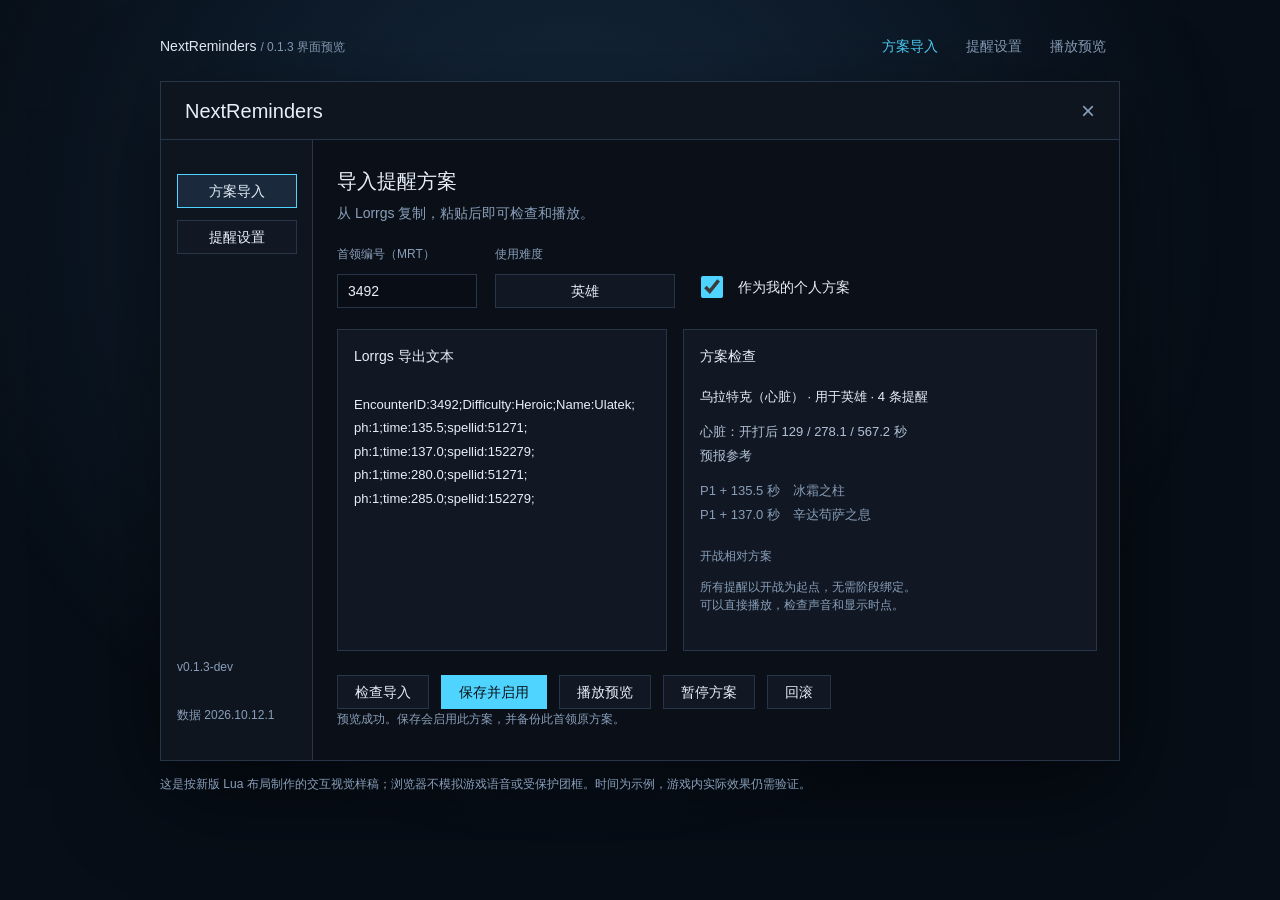
<file: docs/ui-preview.html>
<!doctype html>
<html lang="zh-CN">
<meta charset="utf-8"><meta name="viewport" content="width=device-width,initial-scale=1">
<title>NextReminders · 界面预览</title>
<style>
*{box-sizing:border-box}body{margin:0;background:#070e17;color:#e7effa;font:14px/1.5 "Microsoft YaHei","Segoe UI",sans-serif}button,input,textarea{font:inherit}button{cursor:pointer}body:before{content:"";position:fixed;inset:0;background:radial-gradient(ellipse at 45% 25%,#172b40 0,transparent 65%);pointer-events:none}.demo-head{position:relative;width:960px;margin:28px auto 16px;display:flex;align-items:center;justify-content:space-between}.demo-head b{font-size:14px;font-weight:500}.demo-head span{color:#889eb9;font-size:12px}.demo-head button{background:transparent;color:#889eb9;border:0;padding:8px 14px}.demo-head button.active{color:#4fd4ff}.window{position:relative;width:960px;height:680px;margin:0 auto;background:#0b1018;border:1px solid #273549;box-shadow:0 28px 90px #0008;overflow:hidden}.topbar{height:58px;background:#0e151f;border-bottom:1px solid #273549;display:flex;align-items:center;justify-content:space-between;padding:0 24px}.topbar strong{font-size:20px;font-weight:500}.close{color:#879eb9;font-size:24px}.sidebar{position:absolute;left:0;top:58px;width:152px;height:622px;background:#0e151f;border-right:1px solid #273549;padding:34px 16px}.nav{width:120px;height:34px;margin-bottom:12px;border:1px solid #273549;background:#111823;color:#e7effa}.nav.selected{border-color:#4fd4ff;background:#1a2a3c}.version{position:absolute;left:16px;bottom:35px;font-size:12px;line-height:2;color:#889eb9}.page{position:absolute;left:176px;top:84px;width:760px}.page h1{font-size:20px;font-weight:500;margin:0 0 7px}.sub{color:#889eb9;margin:0 0 21px}.fields{height:84px;display:flex;gap:18px}.field label{display:block;color:#889eb9;font-size:12px;margin-bottom:11px}.field input{width:140px}.input,textarea{border:1px solid #273549;background:#090e16;color:#e7effa;padding:6px 10px;outline:none}.input{height:34px}.input:focus,textarea:focus{border-color:#4fd4ff}.difficulty{width:180px;height:34px}.check{display:flex;align-items:center;gap:12px;cursor:pointer}.check input{accent-color:#4fd4ff;width:22px;height:22px}.personal{margin-left:4px;align-self:center}.columns{display:grid;grid-template-columns:330px 414px;gap:16px}.card{background:#111823;border:1px solid #273549;padding:16px}.columns>.card{height:322px}.card-title{margin:0 0 18px;font-weight:500}.card textarea{width:100%;height:249px;padding:8px 0;background:transparent;border:0;resize:none;font-size:13px;line-height:1.8}.summary{color:#889eb9;font-size:13px;line-height:1.8}.summary .white{color:#e7effa}.summary .times{color:#b2c2d6;margin:12px 0}.fine{color:#889eb9;font-size:12px}.bindings{margin-top:19px}.bindings label{font-size:12px;color:#889eb9}.bindings button{width:100%;margin-top:8px;height:28px}.btn{height:34px;background:#111823;color:#e7effa;border:1px solid #273549;padding:0 17px}.btn:hover{background:#1a2a3c}.btn:disabled{color:#889eb9;cursor:default}.btn.primary{background:#4fd4ff;color:#091016;border-color:#4fd4ff}.actions{display:flex;gap:12px;margin-top:24px}.message{position:absolute;left:176px;top:628px;width:610px;color:#889eb9;font-size:12px;line-height:1.6}.hidden{display:none!important}.settings .card{margin-top:18px}.setting-grid{display:grid;grid-template-columns:144px 144px 144px 1fr;gap:18px;margin-top:30px}.setting-grid input{width:100px}.toggles{display:flex;gap:26px;margin:10px 0 21px}.toggles .check{min-width:153px}.glow{display:flex;gap:24px;align-items:center}.glow input{width:414px}.save-settings{float:right;margin-top:24px}.playback{height:620px}.playback .content{padding:17px 24px}.playback .sub{margin-bottom:0}.clock{font-size:23px;font-variant-numeric:tabular-nums;margin:2px 0 18px}.controls{display:flex;gap:12px;align-items:center}.controls .spacer{flex:1}.controls label{font-size:12px;color:#889eb9}.controls input{width:90px}.phase-line{width:100%;margin:14px 0 16px;color:#889eb9}.rail{height:70px;background:#090e16;border:1px solid #273549;padding:26px 16px 10px;position:relative}.track{height:4px;background:#273549;position:relative}.fill{height:4px;background:#4fd4ff;width:26%}.cursor{position:absolute;height:22px;width:2px;background:#fff;left:26%;top:-8px}.tick{position:absolute;width:4px;height:16px;top:-6px;background:#4fd4ff}.tick.green{background:#69dcb3}.rail-labels{display:flex;justify-content:space-between;color:#889eb9;font-size:12px;margin-top:10px}.table{margin-top:16px;height:224px;border:1px solid #273549;background:#111823;padding:0 15px;overflow:auto}.table-head,.row{display:grid;grid-template-columns:94px 360px 174px 130px 1fr;align-items:center;gap:8px}.table-head{height:42px;color:#889eb9;font-size:12px}.row{height:44px;background:#090e16;border:1px solid #273549;margin-bottom:4px;padding:0 11px;font-size:13px;grid-template-columns:94px 360px 174px 130px 1fr}.row .skill{display:flex;gap:12px;align-items:center}.spell-icon{width:28px;height:28px;display:inline-flex;align-items:center;justify-content:center;font-size:16px;background:#204663;color:#a3e5ff;border:1px solid #356b86}.spell-icon.breath{background:#194d46;border-color:#2d8871;color:#9bf0ca}.state{font-size:12px;color:#889eb9}.state.active{color:#4fd4ff}.row .btn{height:30px;padding:0 10px}.foot{font-size:12px;color:#889eb9;margin-top:18px}.toast{position:absolute;left:calc(50% - 210px);top:4px;width:420px;height:48px;border:1px solid #273549;border-left:3px solid #4fd4ff;background:#090e16;display:flex;align-items:center;gap:10px;padding:4px}.toast .spell-icon{width:40px;height:40px}.toast .remaining{margin-left:auto;padding-right:12px;color:#4fd4ff;font-size:22px}.mock-note{width:960px;margin:14px auto;color:#889eb9;font-size:12px;position:relative}@media(max-width:990px){.window,.demo-head,.mock-note{margin-left:16px;margin-right:16px}}
</style>
<div class="demo-head"><b>NextReminders <span> / 0.1.3 界面预览</span></b><div><button id="import-view" class="active" onclick="show('import')">方案导入</button><button id="settings-view" onclick="show('settings')">提醒设置</button><button id="play-view" onclick="show('play')">播放预览</button></div></div>
<div id="config" class="window">
<header class="topbar"><strong>NextReminders</strong><span class="close">×</span></header>
<aside class="sidebar"><button id="import-tab" class="nav selected" onclick="show('import')">方案导入</button><button id="settings-tab" class="nav" onclick="show('settings')">提醒设置</button><div class="version">v0.1.3-dev<br><br>数据 2026.10.12.1</div></aside>
<main id="import" class="page"><h1>导入提醒方案</h1><p class="sub">从 Lorrgs 复制，粘贴后即可检查和播放。</p><div class="fields"><div class="field"><label>首领编号（MRT）</label><input class="input" value="3492"></div><div class="field"><label>使用难度</label><button class="btn difficulty" onclick="this.textContent=this.textContent==='英雄'?'史诗／大秘境':'英雄'">英雄</button></div><label class="check personal"><input type="checkbox" checked>作为我的个人方案</label></div><div class="columns"><section class="card"><p class="card-title">Lorrgs 导出文本</p><textarea spellcheck="false">EncounterID:3492;Difficulty:Heroic;Name:Ulatek;
ph:1;time:135.5;spellid:51271;
ph:1;time:137.0;spellid:152279;
ph:1;time:280.0;spellid:51271;
ph:1;time:285.0;spellid:152279;</textarea></section><section class="card"><p class="card-title">方案检查</p><div class="summary"><span class="white">乌拉特克（心脏） · 用于英雄 · 4 条提醒</span><div class="times">心脏：开打后 129 / 278.1 / 567.2 秒<br>预报参考</div>P1 + 135.5 秒　冰霜之柱<br>P1 + 137.0 秒　辛达苟萨之息</div><div class="bindings"><label>开战相对方案</label><p class="fine">所有提醒以开战为起点，无需阶段绑定。<br>可以直接播放，检查声音和显示时点。</p></div></section></div><div class="actions"><button class="btn" onclick="document.querySelector('.message').textContent='检查成功。保存将启用此方案。'">检查导入</button><button class="btn primary" onclick="document.querySelector('.message').textContent='这是视觉预览，实际保存请在游戏内操作。'">保存并启用</button><button class="btn" onclick="show('play')">播放预览</button><button class="btn">暂停方案</button><button class="btn">回滚</button></div></main>
<main id="settings" class="page settings hidden"><h1>提醒与声音</h1><p class="sub">调整显示时机、声音和指定玩家的团框发光。</p><section class="card" style="height:174px"><p class="card-title">显示时间</p><div class="setting-grid"><div class="field"><label>提前显示 · 秒</label><input class="input" value="5"></div><div class="field"><label>时点后保留 · 秒</label><input class="input" value="10"></div><div class="field"><label>语音音量 · 0～100</label><input class="input" value="80"></div><p class="fine">例：提前 5 秒显示，技能用过后自动撤掉提醒。</p></div></section><section class="card" style="height:116px"><div class="toggles"><label class="check"><input type="checkbox" checked>用过撤提醒</label><label class="check"><input type="checkbox" checked>技能语音</label><label class="check"><input type="checkbox" checked>3 秒倒数</label><label class="check"><input type="checkbox">提示音效</label></div><div class="fine">技能语音与倒数可以分别开关。</div></section><section class="card" style="height:102px"><p class="card-title" style="margin-bottom:15px">团框发光</p><div class="glow"><input class="input" value="player"><div class="fine">填 player 或玩家名字<br>多个名字用逗号分隔</div></div></section><button class="btn primary save-settings" onclick="document.querySelector('.message').textContent='这是视觉预览，设置在游戏内保存。'">保存设置</button></main><div class="message">预览成功。保存会启用此方案，并备份此首领原方案。</div></div>
<div id="play" class="window playback hidden"><header class="topbar"><strong>方案播放</strong><span class="close" onclick="show('import')" style="cursor:pointer">×</span></header><div class="content"><div class="sub">方案播放 · 乌拉特克（心脏）</div><div id="clock" class="clock">02:12.5 · 已暂停</div><div class="controls"><button id="pause" class="btn primary" onclick="toggle()">继续</button><button class="btn" onclick="playing=false;t=0;render()">停止</button><button id="speed" class="btn" onclick="speed=speed===4?1:speed*2;this.textContent='倍速 ×'+speed">倍速 ×1</button><div class="spacer"></div><label>跳到秒数</label><input id="seek" class="input" value="132.5"><button class="btn" onclick="t=Math.max(0,Math.min(310,Number(document.querySelector('#seek').value)||0));used.clear();render()">跳转</button></div><button class="btn phase-line">开战相对方案 · 无需手动切阶段</button><div class="rail"><div class="track"><div id="fill" class="fill"></div><i id="cursor" class="cursor"></i><i class="tick" style="left:43.7%"></i><i class="tick green" style="left:44.2%"></i><i class="tick" style="left:90.3%"></i><i class="tick green" style="left:91.9%"></i></div><div class="rail-labels"><span>00:00</span><span>05:10</span></div></div><div class="table"><div class="table-head"><span>时点</span><span>技能</span><span>阶段</span><span>状态</span><span></span></div><div id="rows"></div></div><p class="foot">手动阶段仅用于演练，实战仍需完成绑定；团框发光使用当前已有框体。</p></div></div>
<div id="toast" class="toast hidden"><span class="spell-icon">❄</span><span>预览 · 冰霜之柱</span><span id="remaining" class="remaining">3.0</span></div>
<p class="mock-note">这是按新版 Lua 布局制作的交互视觉样稿；浏览器不模拟游戏语音或受保护团框。时间为示例，游戏内实际效果仍需验证。</p>
<script>
const rows=[{time:135.5,name:'冰霜之柱',id:51271},{time:137,name:'辛达苟萨之息',id:152279},{time:280,name:'冰霜之柱',id:51271},{time:285,name:'辛达苟萨之息',id:152279}];let t=132.5,playing=false,speed=1;const used=new Set();
function show(page){for(const p of ['import','settings','play'])document.getElementById(p).classList.toggle('hidden',p!==page);document.getElementById('config').classList.toggle('hidden',page==='play');for(const p of ['import','settings','play'])document.getElementById(p+'-view').classList.toggle('active',p===page);for(const p of ['import','settings'])document.getElementById(p+'-tab').classList.toggle('selected',p===page);document.getElementById('toast').classList.toggle('hidden',page!=='play');render()}
function toggle(){playing=!playing;render()}
function render(){const clock=String(Math.floor(t/60)).padStart(2,'0')+':'+(t%60).toFixed(1).padStart(4,'0');document.querySelector('#clock').textContent=clock+' · '+(playing?'播放中':'已暂停');document.querySelector('#pause').textContent=playing?'暂停':'继续';document.querySelector('#fill').style.width=(t/310*100)+'%';document.querySelector('#cursor').style.left=(t/310*100)+'%';document.querySelector('#rows').innerHTML=rows.map((r,i)=>{const active=!used.has(i)&&t>=r.time-5&&t<=r.time+10;const state=used.has(i)||t>r.time+10?'已结束':active?'提醒中':'待提醒';return `<div class="row"><span>${String(Math.floor(r.time/60)).padStart(2,'0')}:${(r.time%60).toFixed(1).padStart(4,'0')}</span><span class="skill"><i class="spell-icon ${r.id===152279?'breath':''}">${r.id===152279?'◇':'❄'}</i>${r.name}</span><span class="state">P1 · 开打</span><span class="state ${active?'active':''}">${state}</span><button class="btn" onclick="used.add(${i});render()" ${active?'':'disabled'}>已用</button></div>`}).join('');const active=rows.findIndex((r,i)=>!used.has(i)&&t>=r.time-5&&t<=r.time+10);const shown=!document.querySelector('#play').classList.contains('hidden')&&active>=0;document.querySelector('#toast').classList.toggle('hidden',!shown);if(shown){document.querySelector('#toast>span:nth-child(2)').textContent='预览 · '+rows[active].name;document.querySelector('#remaining').textContent=t<rows[active].time?(rows[active].time-t).toFixed(1):'现在'}}
setInterval(()=>{if(playing){t=Math.min(310,t+0.1*speed);if(t===310)playing=false;render()}},100);render();
</script>
</html>
</file>
